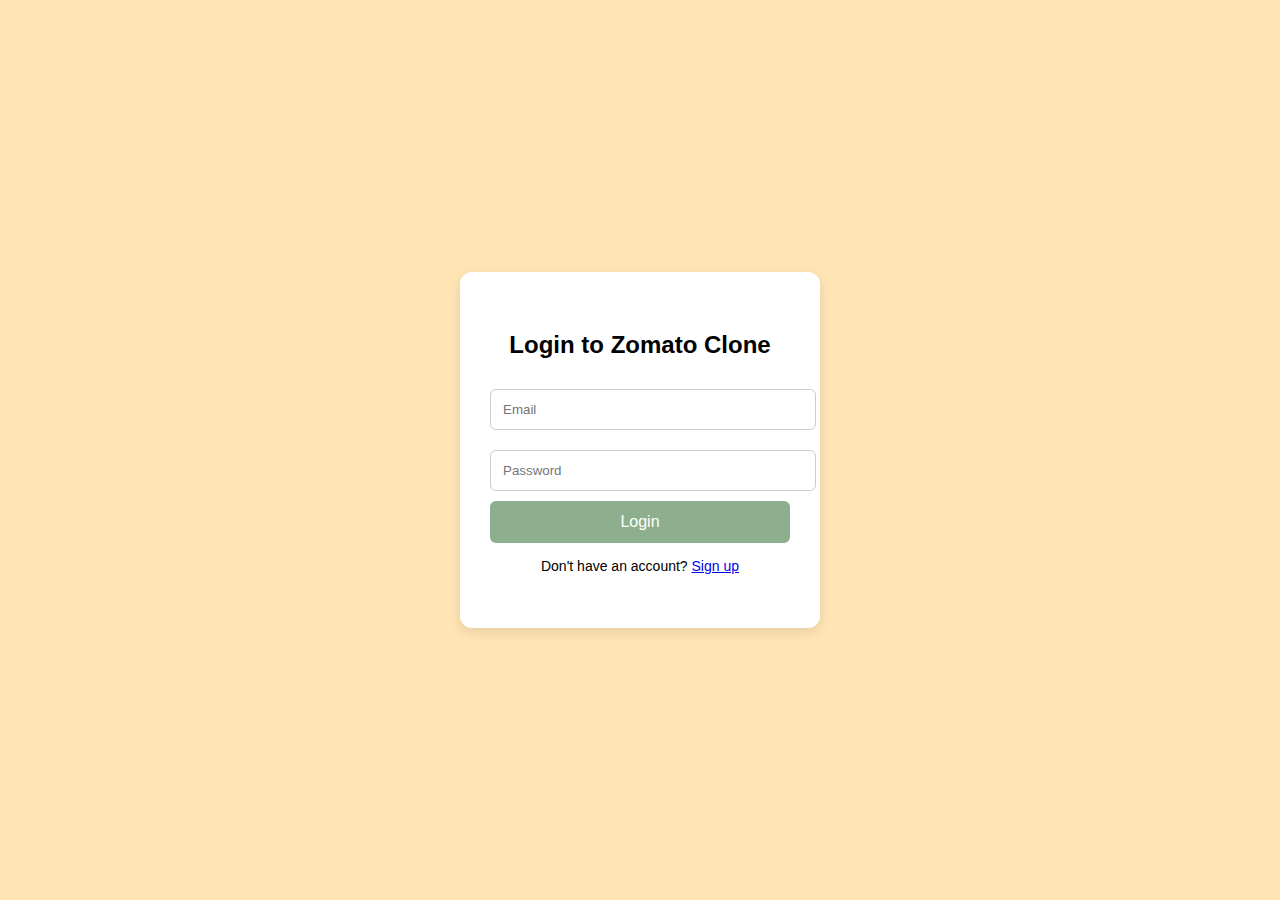
<file: login.html>
<!DOCTYPE html>
<html lang="en">
<head>
  <meta charset="UTF-8">
  <title>Login | Zomato Clone</title>
  <link rel="stylesheet" href="login.css">
</head>
<body>
  <div class="login-container">
    <h2>Login to Zomato Clone</h2>
    <form>
      <input type="email" placeholder="Email" required>
      <input type="password" placeholder="Password" required>
      <button type="submit">Login</button>
      <p class="signup-link">Don't have an account? <a href="signup.html">Sign up</a></p>
    </form>
  </div>
</body>
</html>
</file>
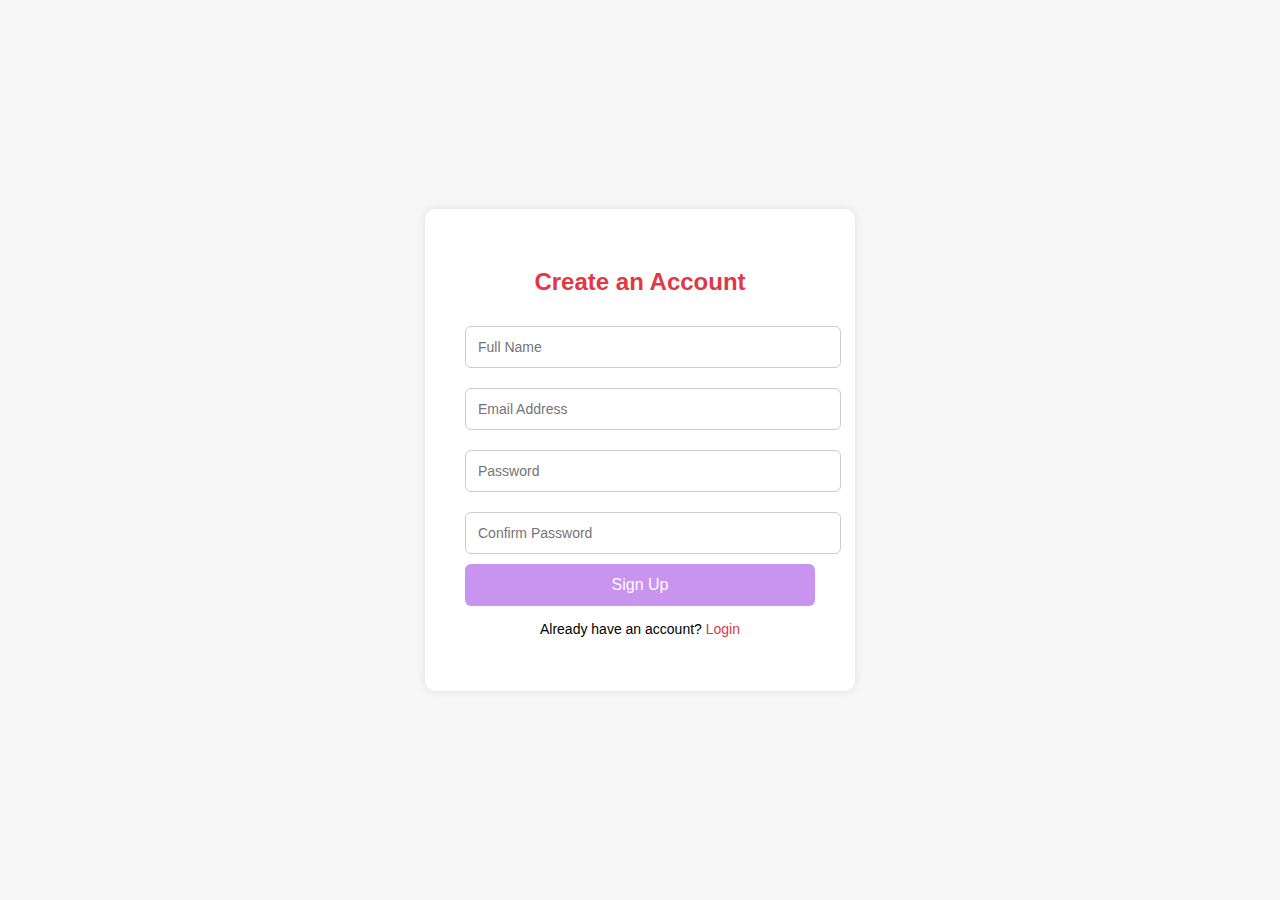
<file: signup.html>
<!DOCTYPE html>
<html lang="en">
<head>
  <meta charset="UTF-8" />
  <meta name="viewport" content="width=device-width, initial-scale=1.0"/>
  <title>Sign Up - Zomato Clone</title>
  <link rel="stylesheet" href="signup.css" />
</head>
<body>

  <div class="signup-container">
    <h2>Create an Account</h2>
    <form>
      <input type="text" placeholder="Full Name" required />
      <input type="email" placeholder="Email Address" required />
      <input type="password" placeholder="Password" required />
      <input type="password" placeholder="Confirm Password" required />
      <button type="submit">Sign Up</button>
      <p>Already have an account? <a href="#">Login</a></p>
    </form>
  </div>

</body>
</html>
</file>
<file: login.css>
body {
    margin: 0;
    padding: 0;
    font-family: Arial, sans-serif;
    background: #ffe5b4;
    display: flex;
    justify-content: center;
    align-items: center;
    height: 100vh;
  }
  
  .login-container {
    background: white;
    padding: 40px 30px;
    border-radius: 12px;
    box-shadow: 0 4px 12px rgba(0, 0, 0, 0.1);
    width: 300px;
  }
  
  .login-container h2 {
    margin-bottom: 20px;
    text-align: center;
  }
  
  .login-container input {
    width: 100%;
    padding: 12px;
    margin: 10px 0;
    border: 1px solid #ccc;
    border-radius: 6px;
  }
  
  .login-container button {
    width: 100%;
    padding: 12px;
    background-color: #8eaf8d;
    color: white;
    border: none;
    border-radius: 6px;
    cursor: pointer;
    font-size: 16px;
  }
  
  .login-container button:hover {
    background-color: #8eaf8d;
  }
  
  .signup-link {
    margin-top: 15px;
    text-align: center;
    font-size: 14px;
  }
</file>
<file: signup.css>
body {
    margin: 0;
    padding: 0;
    font-family: Arial, sans-serif;
    background: #f7f7f7;
    display: flex;
    justify-content: center;
    align-items: center;
    height: 100vh;
  }
  
  .signup-container {
    background: #fff;
    padding: 40px;
    border-radius: 10px;
    box-shadow: 0 0 10px rgba(0,0,0,0.1);
    width: 350px;
    text-align: center;
  }
  
  .signup-container h2 {
    margin-bottom: 20px;
    color: #e23744;
  }
  
  form input {
    width: 100%;
    padding: 12px;
    margin: 10px 0;
    border: 1px solid #ccc;
    border-radius: 6px;
    font-size: 14px;
  }
  
  form button {
    width: 100%;
    padding: 12px;
    background-color: #c993f0;
    border: none;
    color: #fff;
    font-size: 16px;
    border-radius: 6px;
    cursor: pointer;
  }
  
  form button:hover {
    background-color: #2c92ba;
  }
  
  form p {
    margin-top: 15px;
    font-size: 14px;
  }
  
  form a {
    color: #e23744;
    text-decoration: none;
  }
</file>
